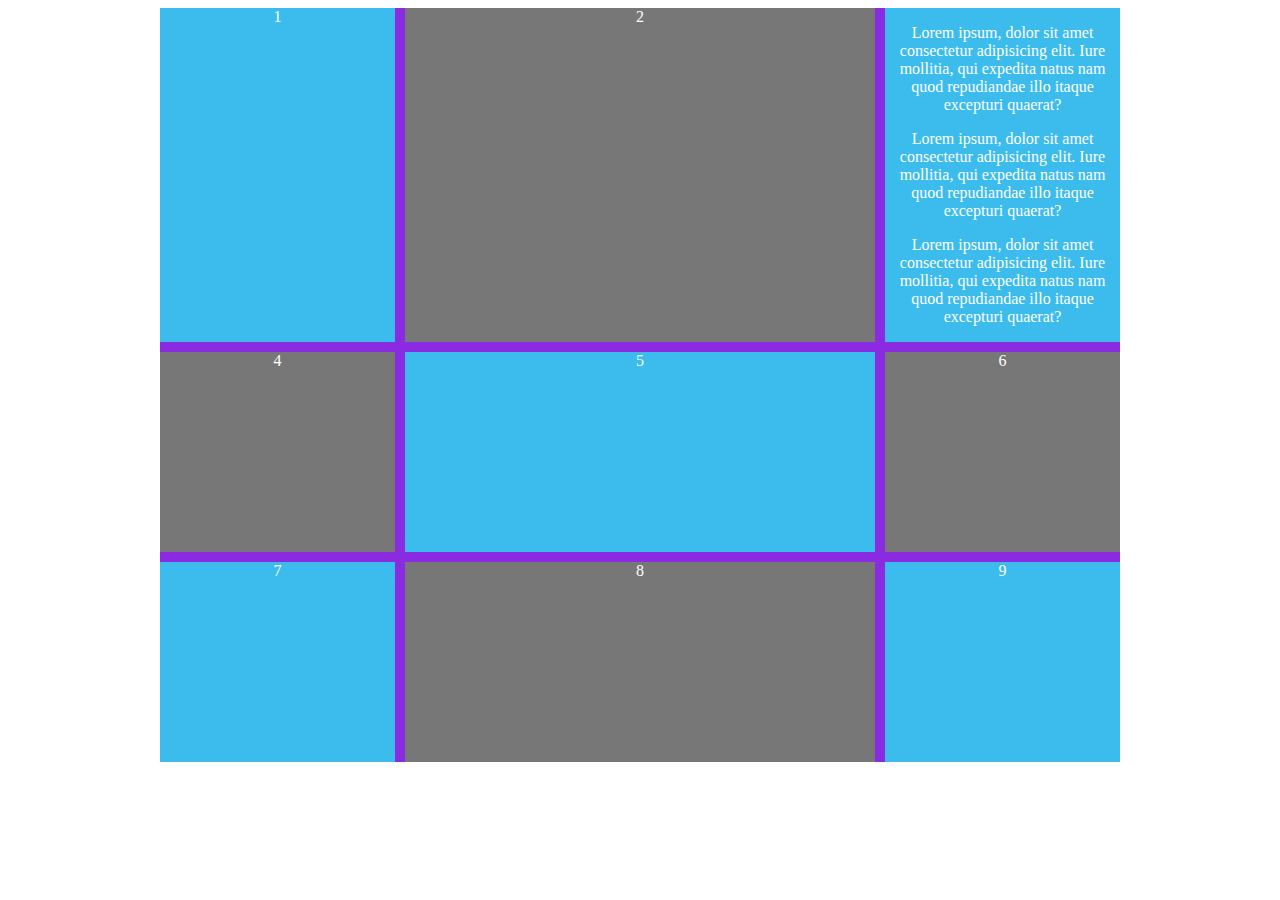
<file: 02_Columns/index.html>
<!DOCTYPE html>
<html lang="en">
  <head>
    <meta charset="UTF-8" />
    <meta http-equiv="X-UA-Compatible" content="IE=edge" />
    <meta name="viewport" content="width=device-width, initial-scale=1.0" />
    <!-- CSS -->
    <link rel="stylesheet" href="style.css" />
    <title>CSS Grid | The Net Ninja</title>
  </head>
  <body>
    <div id="content">
      <div>1</div>
      <div>2</div>
      <div>
        <p>
          Lorem ipsum, dolor sit amet consectetur adipisicing elit. Iure mollitia, qui expedita
          natus nam quod repudiandae illo itaque excepturi quaerat?
        </p>
        <p>
          Lorem ipsum, dolor sit amet consectetur adipisicing elit. Iure mollitia, qui expedita
          natus nam quod repudiandae illo itaque excepturi quaerat?
        </p>
        <p>
          Lorem ipsum, dolor sit amet consectetur adipisicing elit. Iure mollitia, qui expedita
          natus nam quod repudiandae illo itaque excepturi quaerat?
        </p>
      </div>
      <div>4</div>
      <div>5</div>
      <div>6</div>
      <div>7</div>
      <div>8</div>
      <div>9</div>
    </div>
  </body>
</html>
</file>
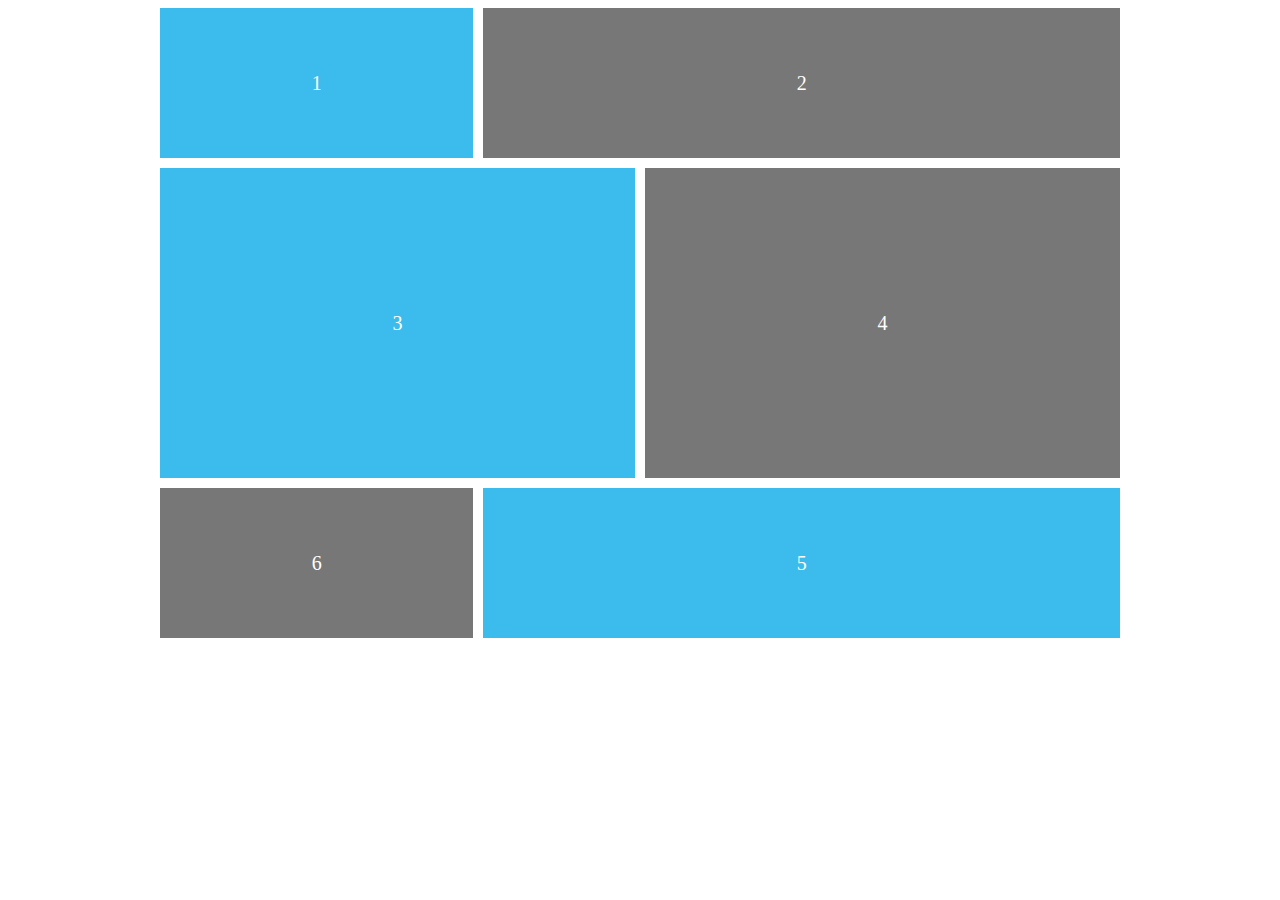
<file: 04/index.html>
<!DOCTYPE html>
<html lang="en">
  <head>
    <meta charset="UTF-8" />
    <meta http-equiv="X-UA-Compatible" content="IE=edge" />
    <meta name="viewport" content="width=device-width, initial-scale=1.0" />
    <!-- CSS -->
    <link rel="stylesheet" href="style.css" />
    <title>CSS Grid | The Net Ninja</title>
  </head>
  <body>
    <div id="content">
      <div class="one">1</div>
      <div class="two">2</div>
      <div class="three">3</div>
      <div class="four">4</div>
      <div class="five">5</div>
      <div class="six">6</div>
    </div>
  </body>
</html>
</file>
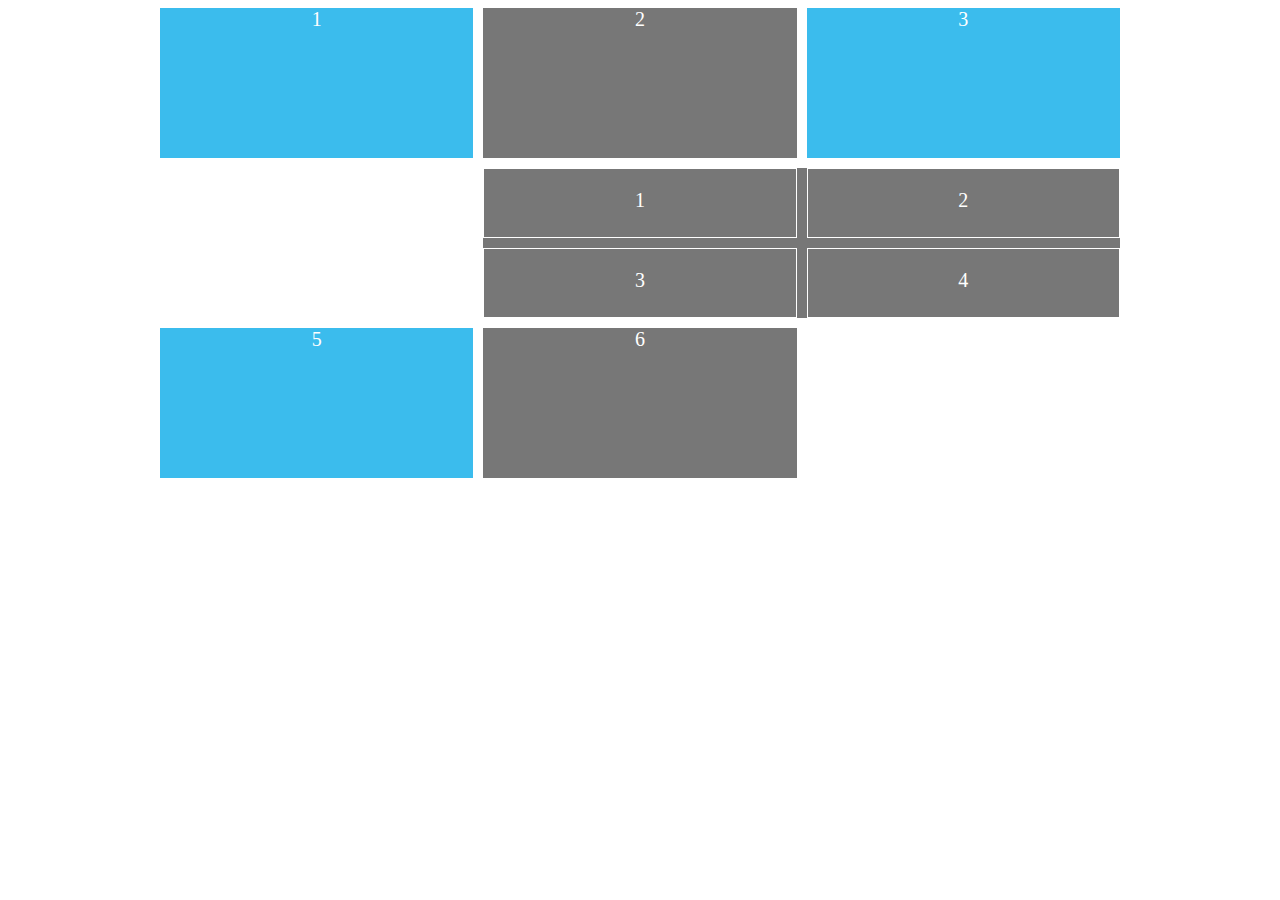
<file: 05/index.html>
<!DOCTYPE html>
<html lang="en">
  <head>
    <meta charset="UTF-8" />
    <meta http-equiv="X-UA-Compatible" content="IE=edge" />
    <meta name="viewport" content="width=device-width, initial-scale=1.0" />
    <!-- CSS -->
    <link rel="stylesheet" href="style.css" />
    <title>CSS Grid | The Net Ninja</title>
  </head>
  <body>
    <div id="content">
      <div>1</div>
      <div>2</div>
      <div>3</div>
      <div class="nested">
        <p>1</p>
        <p>2</p>
        <p>3</p>
        <p>4</p>
      </div>
      <div>5</div>
      <div>6</div>
    </div>
  </body>
</html>
</file>
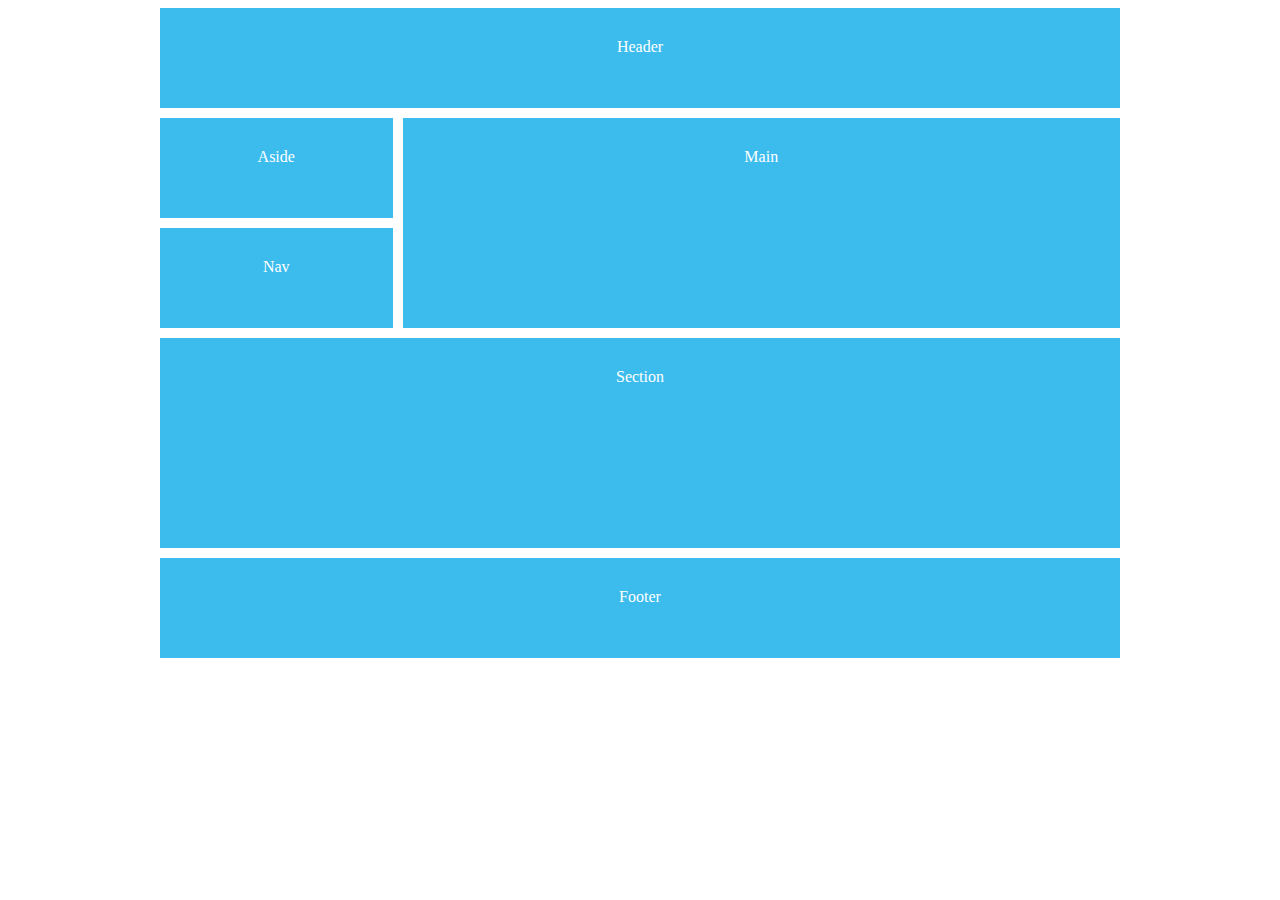
<file: 07_12_Column_Grid/index.html>
<!DOCTYPE html>
<html lang="en">
  <head>
    <meta charset="UTF-8" />
    <meta http-equiv="X-UA-Compatible" content="IE=edge" />
    <meta name="viewport" content="width=device-width, initial-scale=1.0" />
    <!-- CSS -->
    <link rel="stylesheet" href="style.css" />
    <title>CSS Grid | The Net Ninja | 12 column Grid</title>
  </head>
  <body>
    <div id="content">
      <header>Header</header>
      <main>Main</main>
      <section>Section</section>
      <aside>Aside</aside>
      <nav>Nav</nav>
      <footer>Footer</footer>
    </div>
  </body>
</html>
</file>
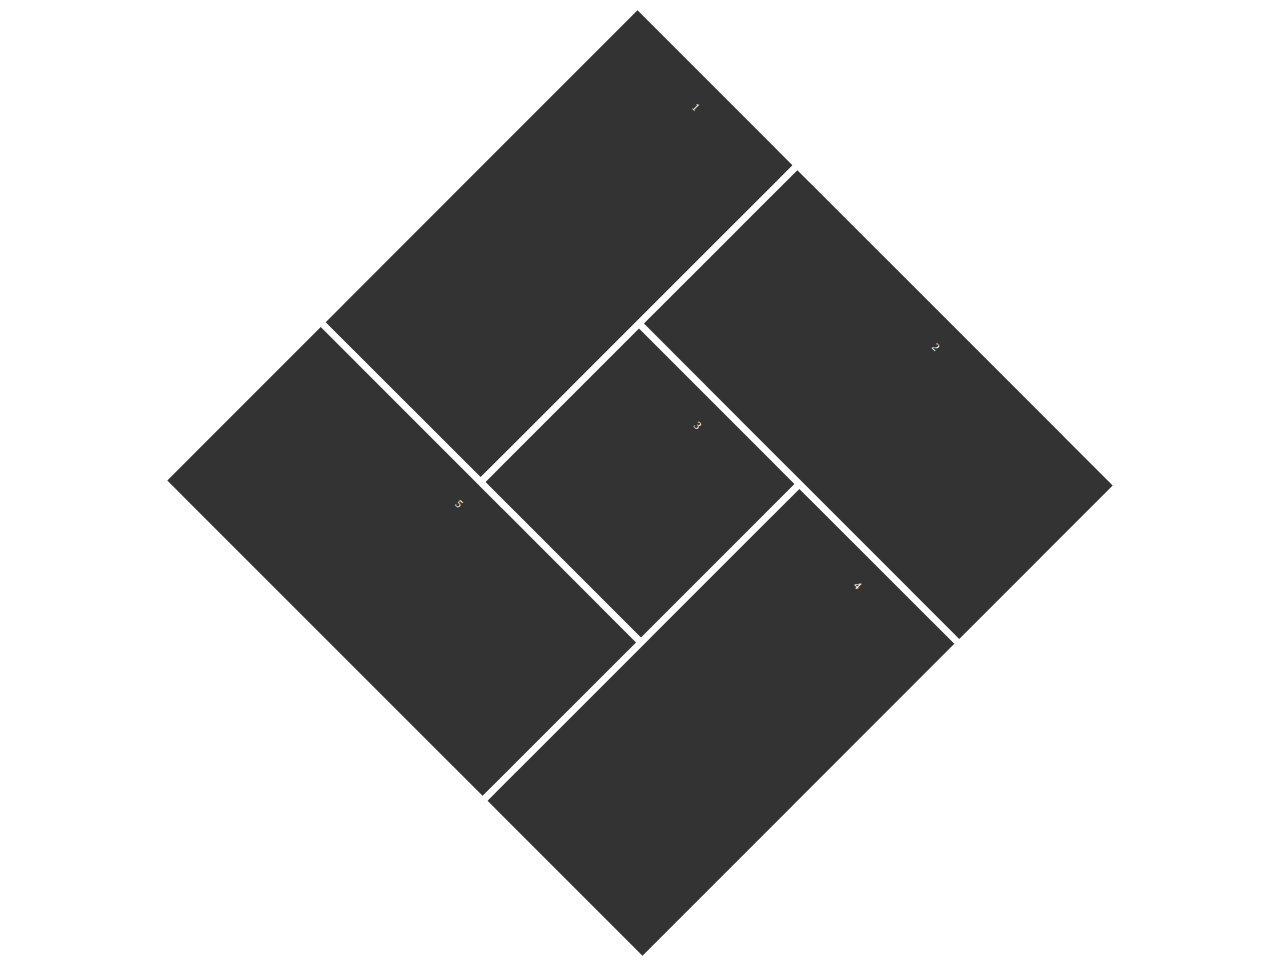
<file: 08_Mosaic_Layout/index.html>
<!DOCTYPE html>
<html lang="en">
  <head>
    <meta charset="UTF-8" />
    <meta http-equiv="X-UA-Compatible" content="IE=edge" />
    <meta name="viewport" content="width=device-width, initial-scale=1.0" />
    <!-- CSS -->
    <link rel="stylesheet" href="style.css" />
    <title>CSS Grid | The Net Ninja | Mosaic Layout</title>
  </head>
  <body>
    <div id="content">
      <div class="one">1</div>
      <div class="two">2</div>
      <div class="three">3</div>
      <div class="four">4</div>
      <div class="five">5</div>
    </div>
  </body>
</html>
</file>
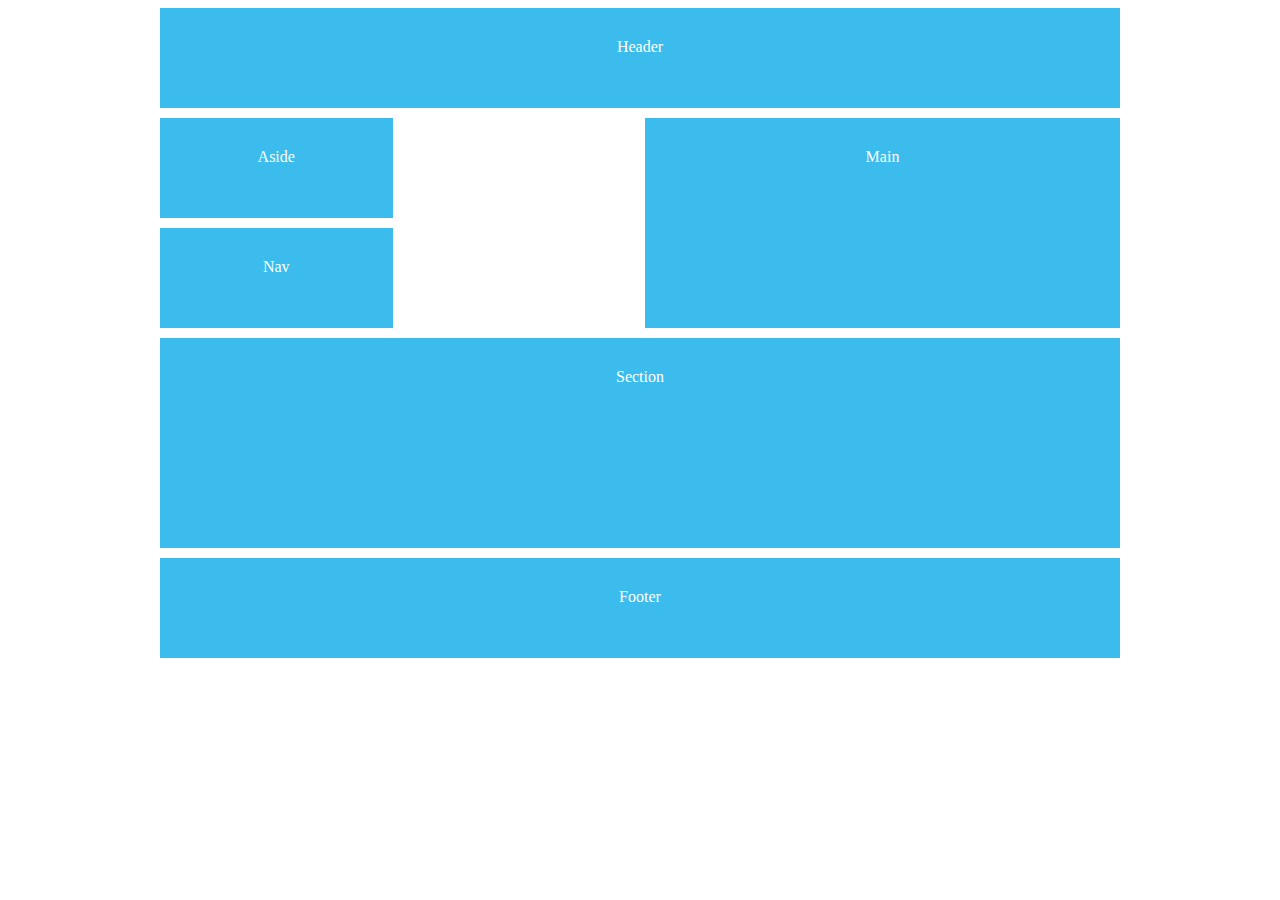
<file: 09_Grid_Area/index.html>
<!DOCTYPE html>
<html lang="en">
  <head>
    <meta charset="UTF-8" />
    <meta http-equiv="X-UA-Compatible" content="IE=edge" />
    <meta name="viewport" content="width=device-width, initial-scale=1.0" />
    <!-- CSS -->
    <link rel="stylesheet" href="style.css" />
    <title>CSS Grid | The Net Ninja</title>
  </head>
  <body>
    <div id="content">
      <header>Header</header>
      <main>Main</main>
      <nav>Nav</nav>
      <aside>Aside</aside>
      <section>Section</section>
      <footer>Footer</footer>
    </div>
  </body>
</html>
</file>
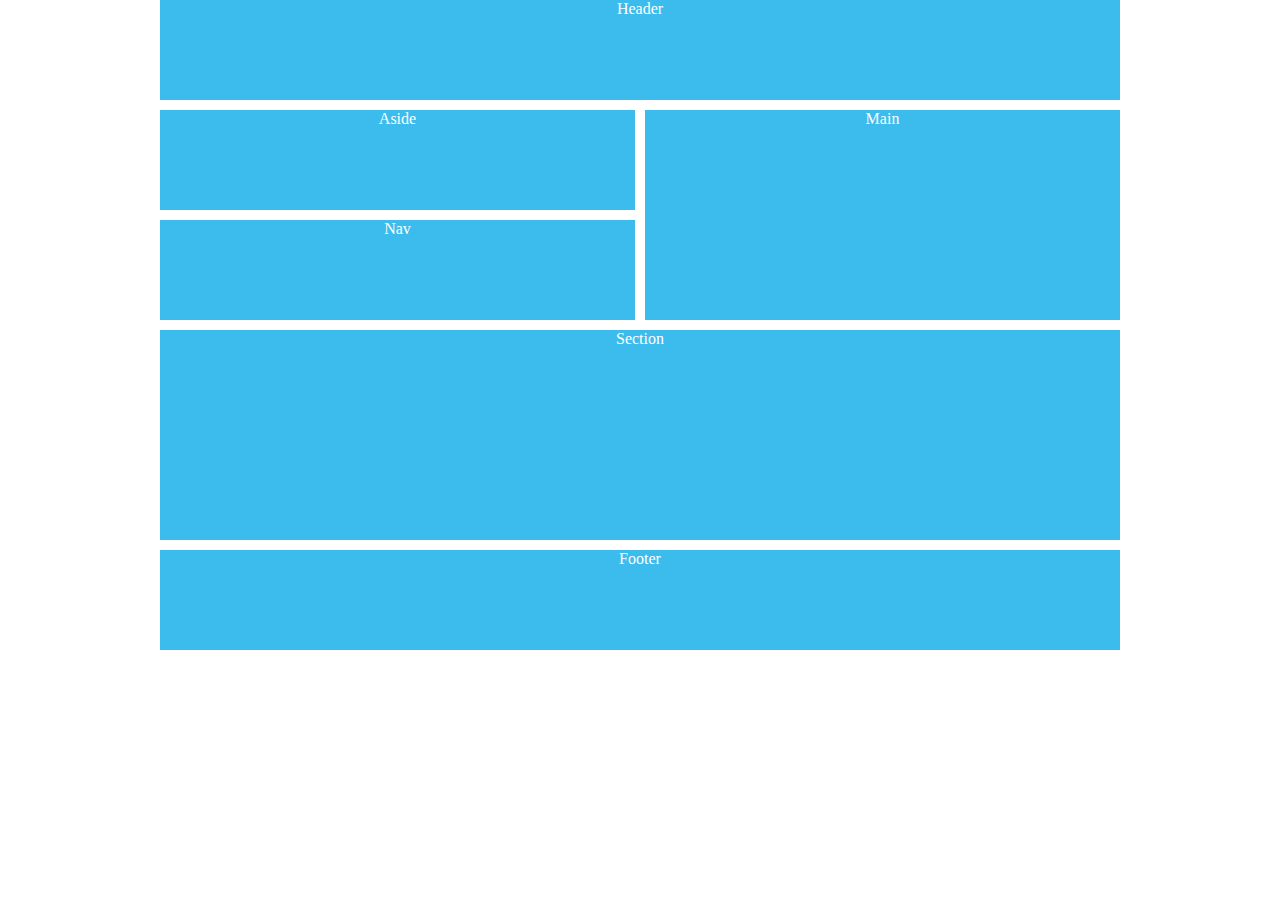
<file: 10_Responsive_Layout/index.html>
<!DOCTYPE html>
<html lang="en">
  <head>
    <meta charset="UTF-8" />
    <meta http-equiv="X-UA-Compatible" content="IE=edge" />
    <meta name="viewport" content="width=device-width, initial-scale=1.0" />
    <!-- CSS -->
    <link rel="stylesheet" href="style.css" />
    <title>CSS Grid | The Net Ninja | Responsive Layout</title>
  </head>
  <body>
    <div id="content">
      <header>Header</header>
      <nav>Nav</nav>
      <main>Main</main>
      <aside>Aside</aside>
      <section>Section</section>
      <footer>Footer</footer>
    </div>
  </body>
</html>
</file>
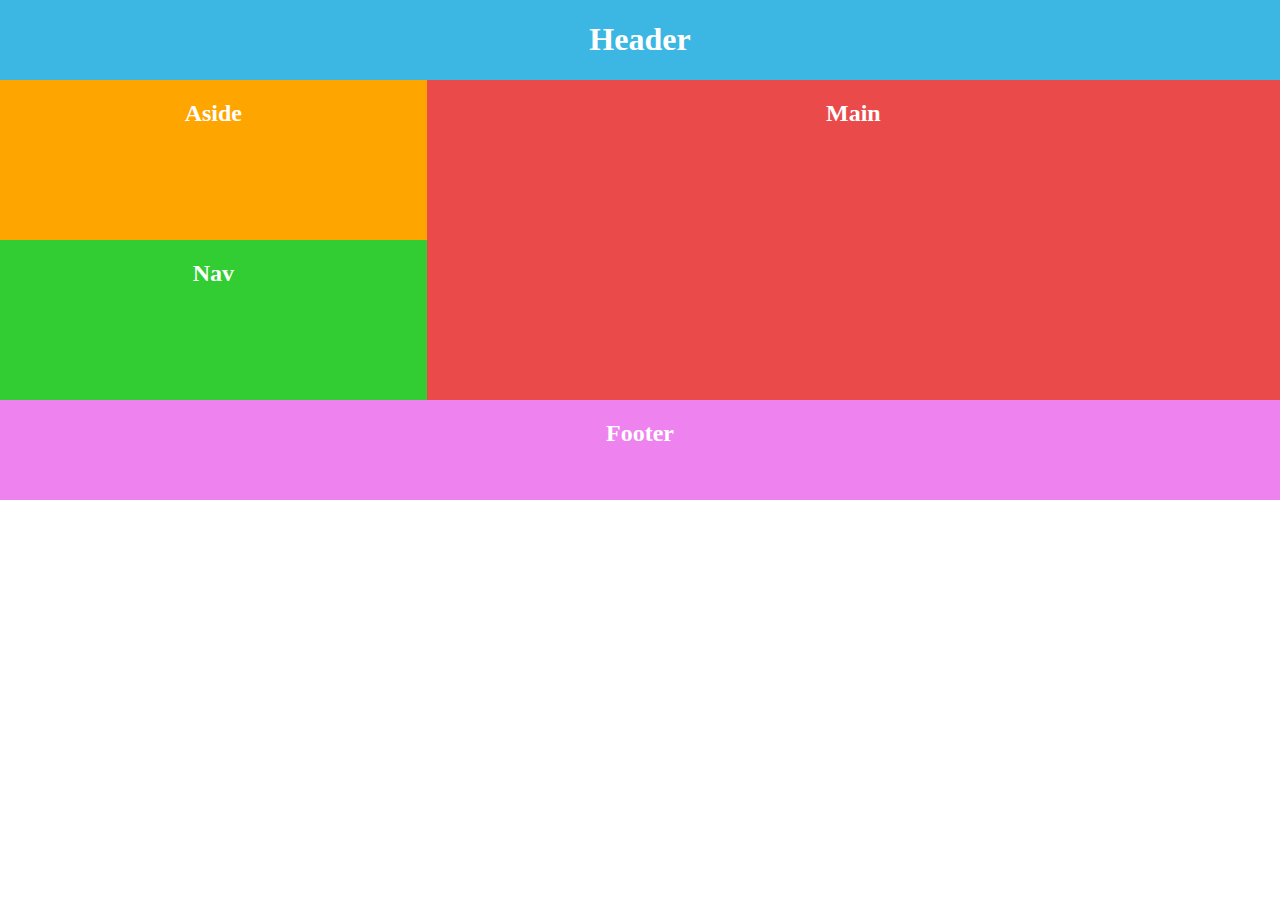
<file: 01/DIY/index.html>
<!DOCTYPE html>
<html lang="en">
  <head>
    <meta charset="UTF-8" />
    <meta http-equiv="X-UA-Compatible" content="IE=edge" />
    <meta name="viewport" content="width=device-width, initial-scale=1.0" />
    <!-- CSS -->
    <link rel="stylesheet" href="style.css" />
    <title>CSS Grid | The Net Ninja</title>
  </head>
  <body>
    <div class="container">
      <header class="header"><h1>Header</h1></header>
      <nav class="nav"><h2>Nav</h2></nav>
      <div class="main"><h2>Main</h2></div>
      <aside class="aside"><h2>Aside</h2></aside>
      <footer class="footer"><h2>Footer</h2></footer>
    </div>
  </body>
</html>
</file>
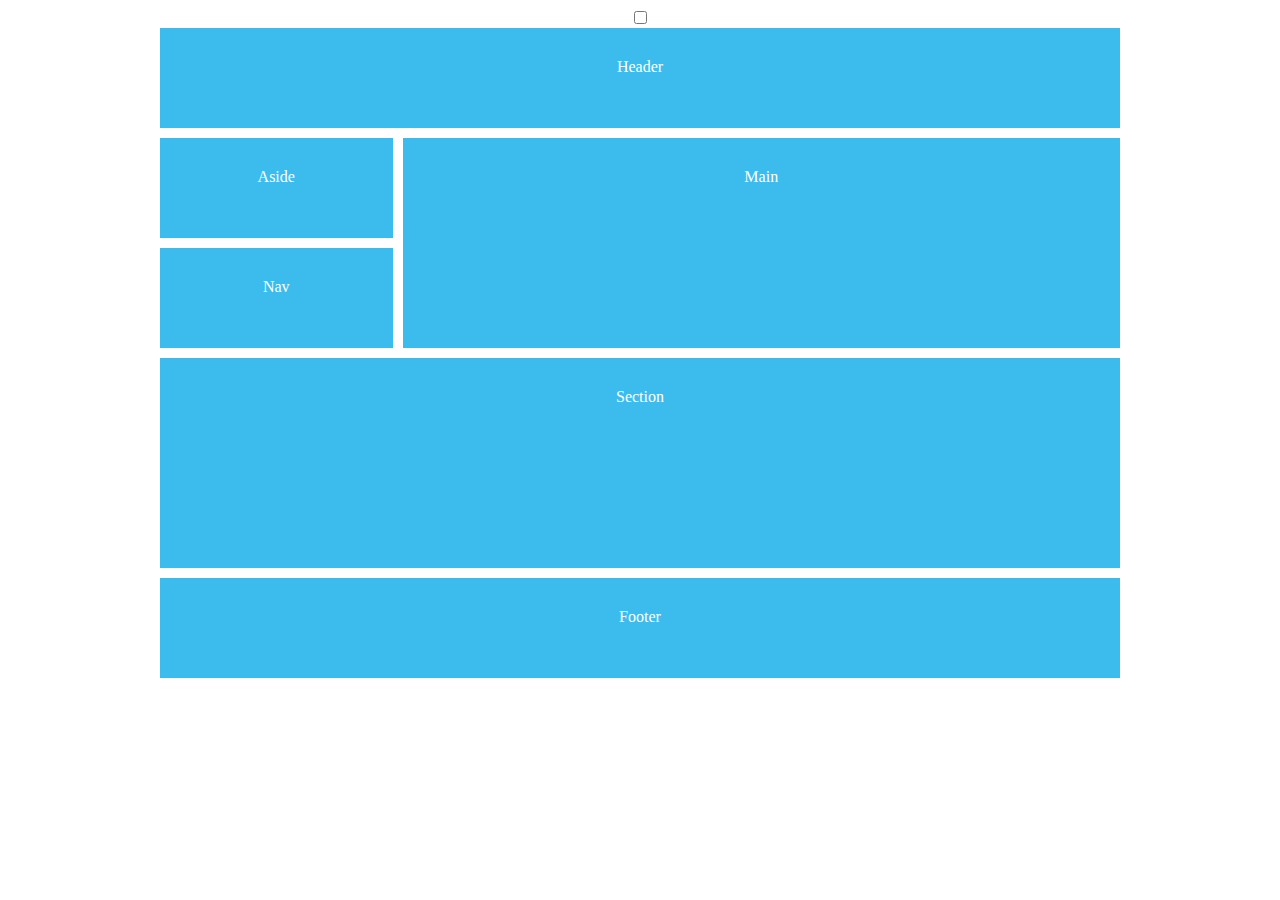
<file: 07_12_Column_Grid/00/index.html>
<!DOCTYPE html>
<html lang="en">
  <head>
    <meta charset="UTF-8" />
    <meta http-equiv="X-UA-Compatible" content="IE=edge" />
    <meta name="viewport" content="width=device-width, initial-scale=1.0" />
    <!-- CSS -->
    <link rel="stylesheet" href="style.css" />
    <title>CSS Grid | The Net Ninja | 12 column Grid</title>
  </head>
  <body>
    <input type="checkbox" name="" id="">
    <div id="content">
      <div id="grid">
        <p></p>
        <p></p>
        <p></p>
        <p></p>
        <p></p>
        <p></p>
        <p></p>
        <p></p>
        <p></p>
        <p></p>
        <p></p>
        <p></p>
      </div>

      <header>Header</header>
      <main>Main</main>
      <section>Section</section>
      <aside>Aside</aside>
      <nav>Nav</nav>
      <footer>Footer</footer>
    </div>
  </body>
</html>
</file>
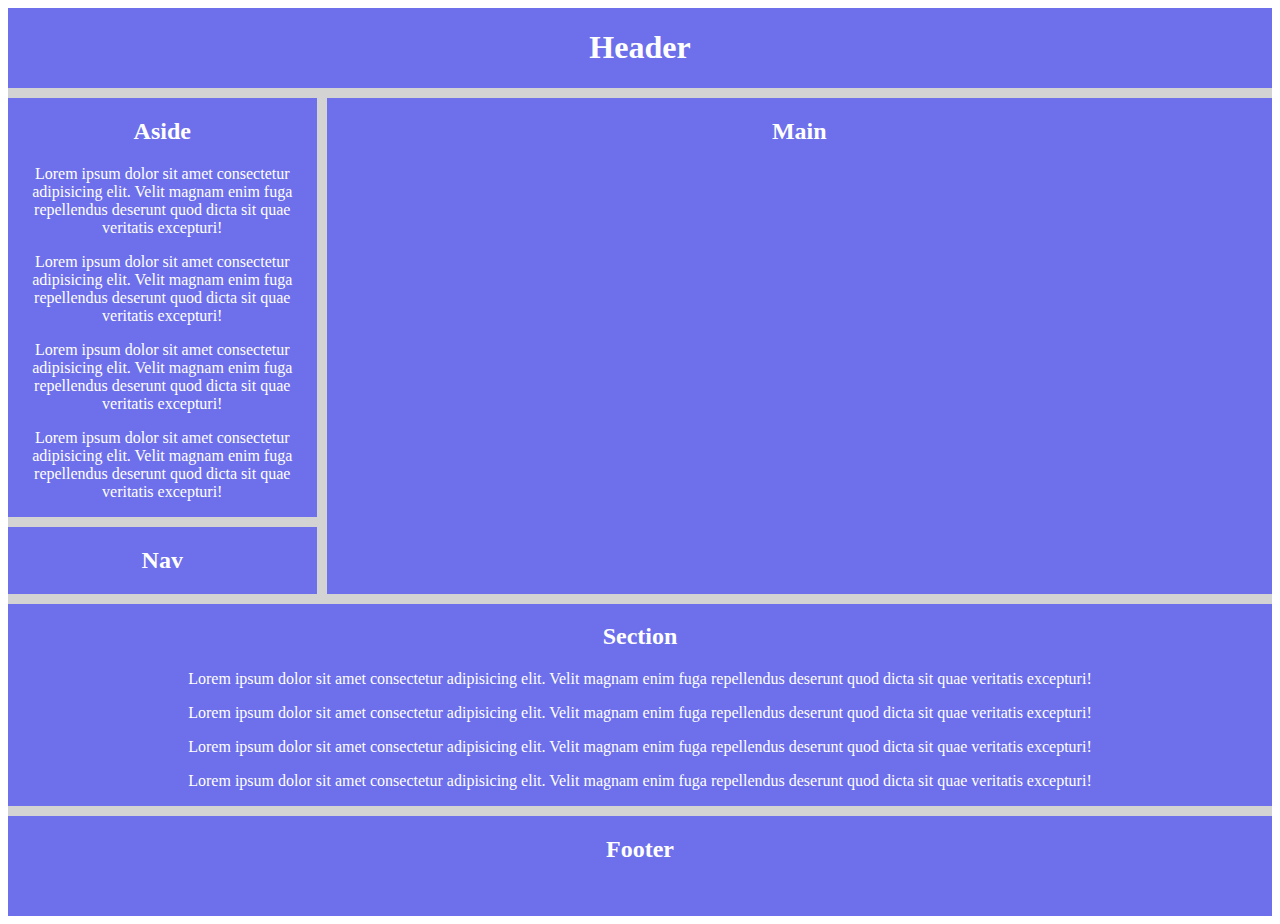
<file: 01/DIY/12-colums-grid.html>
<!DOCTYPE html>
<html lang="en">
  <head>
    <meta charset="UTF-8" />
    <meta http-equiv="X-UA-Compatible" content="IE=edge" />
    <meta name="viewport" content="width=device-width, initial-scale=1.0" />
    <!-- CSS -->
    <link rel="stylesheet" href="12-colums-grid.css" />
    <title>CSS Grid | 12-colums-grid</title>
  </head>
  <body>
    <!-- <div class="container">
      <header class="header"><h1>Header</h1></header>
      <aside class="aside"><h2>Aside</h2></aside>
      <nav class="nav"><h2>Nav</h2></nav>
      <div class="main"><h2>Main</h2></div>
      <section class="section"><h2>Section</h2></section>
      <footer class="footer"><h2>Footer</h2></footer>
    </div> -->
    <!-- ----------------------------------------------------------- -->

    <div class="container">
      <header class="header"><h1>Header</h1></header>
      <aside class="aside">
        <h2>Aside</h2>
        <p>
          Lorem ipsum dolor sit amet consectetur adipisicing elit. Velit magnam enim fuga
          repellendus deserunt quod dicta sit quae veritatis excepturi!
        </p>
        <p>
          Lorem ipsum dolor sit amet consectetur adipisicing elit. Velit magnam enim fuga
          repellendus deserunt quod dicta sit quae veritatis excepturi!
        </p>
        <p>
          Lorem ipsum dolor sit amet consectetur adipisicing elit. Velit magnam enim fuga
          repellendus deserunt quod dicta sit quae veritatis excepturi!
        </p>
        <p>
          Lorem ipsum dolor sit amet consectetur adipisicing elit. Velit magnam enim fuga
          repellendus deserunt quod dicta sit quae veritatis excepturi!
        </p>
      </aside>
      <nav class="nav"><h2>Nav</h2></nav>
      <div class="main"><h2>Main</h2></div>
      <section class="section">
        <h2>Section</h2>
        <p>
          Lorem ipsum dolor sit amet consectetur adipisicing elit. Velit magnam enim fuga
          repellendus deserunt quod dicta sit quae veritatis excepturi!
        </p>
        <p>
          Lorem ipsum dolor sit amet consectetur adipisicing elit. Velit magnam enim fuga
          repellendus deserunt quod dicta sit quae veritatis excepturi!
        </p>
        <p>
          Lorem ipsum dolor sit amet consectetur adipisicing elit. Velit magnam enim fuga
          repellendus deserunt quod dicta sit quae veritatis excepturi!
        </p>
        <p>
          Lorem ipsum dolor sit amet consectetur adipisicing elit. Velit magnam enim fuga
          repellendus deserunt quod dicta sit quae veritatis excepturi!
        </p>
      </section>
      <footer class="footer"><h2>Footer</h2></footer>
    </div>
  </body>
</html>
</file>
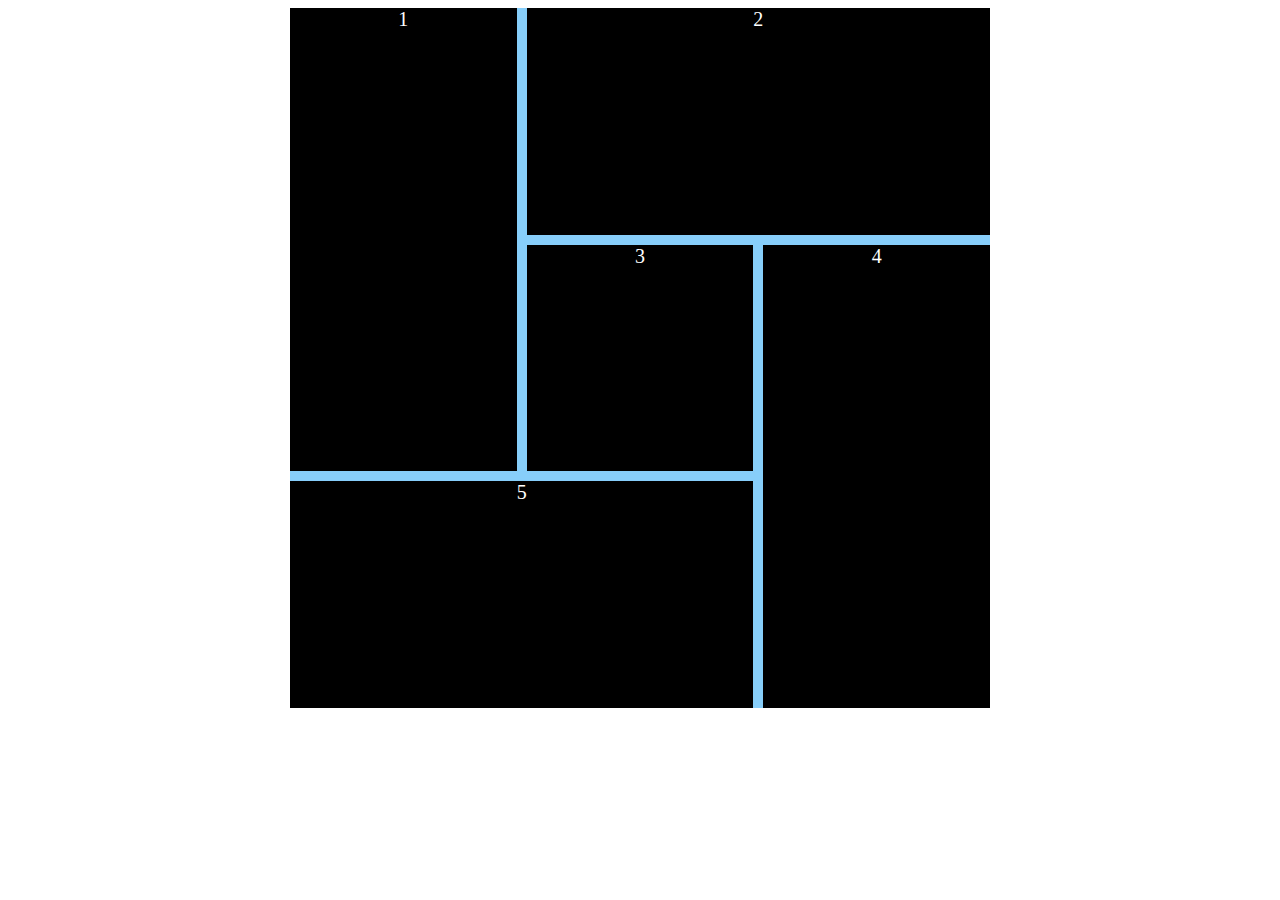
<file: 01/DIY/mosaic.html>
<!DOCTYPE html>
<html lang="en">
  <head>
    <meta charset="UTF-8" />
    <meta http-equiv="X-UA-Compatible" content="IE=edge" />
    <meta name="viewport" content="width=device-width, initial-scale=1.0" />
    <!-- CSS -->
    <link rel="stylesheet" href="mosaic.css" />
    <title>CSS Grid | Mosaic</title>
  </head>
  <body>
    <div class="container">
      <div class="item item1">1</div>
      <div class="item item2">2</div>
      <div class="item item3">3</div>
      <div class="item item4">4</div>
      <div class="item item5">5</div>
    </div>
  </body>
</html>
</file>
<file: 02_Columns/style.css>
body {
  color: #fff;
  font-family: 'Nunito Semibold';
  text-align: center;
}

#content {
  background-color: blueviolet;
  max-width: 960px;
  margin: 0 auto;
}

#content div {
  background: #3bbced;
}

#content div:nth-child(even) {
  background: #777;
}
/* -------------------------------------------------- */

#content {
  display: grid;
  /* grid-template-columns: 33.3% 33.3% 33.3%; */
  /* grid-template-columns: 30% 20% 50%; */
  grid-template-columns: 1fr 2fr 1fr;
  grid-auto-rows: minmax(200px, auto);

  /* column-gap: 10px;
  row-gap: 20px; */
  /* gap: 20px 10px; */
  gap: 10px;
}
</file>
<file: 04/style.css>
#content > div {
  background-color: #3bbced;
  display: flex;
  justify-content: center;
  align-items: center;
}

#content > div:nth-child(even) {
  background-color: #777;
}

#content {
  color: #fff;
  font-size: 20px;
  max-width: 960px;
  margin: 0 auto;

  display: grid;
  gap: 10px;
  grid-template-columns: repeat(6, 1fr);
  grid-template-rows: repeat(4, minmax(150px, auto));
}

.one {
  /* grid-column-start: 1;
  grid-column-end: 3; */
  grid-column: 1 / 3;
  grid-row: 1/2;
}

.two {
  grid-column: 3 / 7;
}

.three {
  grid-column: 1 / 4;
  grid-row: 2 / 4;
}

.four {
  grid-column: 4 / 7;
  grid-row: 2 / 4;
}

.five {
  grid-column: 3 / 7;
}

.six {
  grid-column: 1 / 3;
  /* grid-row: 4 / 5; */
  grid-row: 4;
}
</file>
<file: 05/style.css>
#content > div {
  background-color: #3bbced;
  /* display: flex;
  justify-content: center;
  align-items: center; */
  /* padding: 30px; */
}

#content > div:nth-child(even) {
  background-color: #777;
}

#content {
  text-align: center;
  color: #fff;
  font-size: 20px;
  max-width: 960px;
  margin: 0 auto;

  display: grid;
  grid-template-columns: repeat(3, 1fr);
  gap: 10px;
  grid-auto-rows: minmax(150px, auto);
}

.nested {

  grid-column: 2 / span 2;
  display: grid;
  grid-template-columns: repeat(2, 1fr);
  gap: 10px;
}

.nested p {
  border: 1px solid #fff;
  margin: 0;
  padding: 20px;
}
</file>
<file: 07_12_Column_Grid/style.css>
body {
  color: #fff;
  font-family: 'Nunito Semibold';
  text-align: center;
}

#content > * {
  background-color: #3bbced;
  padding: 30px;
}

#content {
  max-width: 960px;
  margin: 0 auto;  

  display: grid;
  grid-template-columns: repeat(12, 1fr);
  grid-auto-rows: minmax(100px, auto);
  gap: 10px;
}

header {
  grid-column: 1 / 13;
}

main {
  grid-column: 4 / 13;
  grid-row: 2 / 4;
}

aside {
  grid-column: 1 / 4;
  /* grid-row: 2 / 3; */
}

section {
  grid-column: 1 / 13;
  grid-row: 4 / 6;
}

nav {
  grid-column: 1 / 4;
}

footer {
  grid-column: 1 / 13;
}
</file>
<file: 08_Mosaic_Layout/style.css>
#content div {
  background-color: #333;
  text-align: center;
  color: #fff;
  padding: 30px;
}

#content {
  max-width: 960px;
  margin: 0 auto;

  display: grid;
  grid-template-columns: repeat(6, 1fr);
  grid-auto-rows: minmax(150px, auto);
  gap: 10px;
}

.one {
  grid-column: 1 / 3;
  grid-row: 1 / 5;
}

.two {
  grid-column: 3 / 7;
  grid-row: 1 / 3;
}

.three {
  grid-column: 3 / 5;
  grid-row: 3 / 5;
}

.four {
  grid-column: 5 / 7;
  grid-row: 3 / 7;
}

.five {
  grid-column: 1 / 5;
  grid-row: 5 / 7;
}

#content {
  transform: rotateZ(45deg) scale(0.7);
}
</file>
<file: 09_Grid_Area/style.css>
#content > * {
  background-color: #3bbced;
  padding: 30px;
  color: #fff;
  text-align: center;
}

#content {
  max-width: 960px;
  margin: 0 auto;

  display: grid;
  grid-template-columns: repeat(4, 1fr);
  grid-auto-rows: minmax(100px, auto);
  gap: 10px;
  grid-template-areas:
    'header header header header'
    /* 'aside aside main main'
    'nav nav main main' */
    'aside . main main'
    'nav . main main'
    'section section section section'
    'section section section section'
    'footer footer footer footer';
}

header {
  grid-area: header;
}
main {
  grid-area: main;
}

nav {
  grid-area: nav;
}

aside {
  grid-area: aside;
}

section {
  grid-area: section;
}

footer {
  grid-area: footer;
}
</file>
<file: 10_Responsive_Layout/style.css>
body {
  margin: 0;
}
#content > * {
  background-color: #3bbced;
  color: #fff;
  text-align: center;
}

header {
  grid-area: header;
}

main {
  grid-area: main;
}

nav {
  grid-area: nav;
}

aside {
  grid-area: aside;
}

section {
  grid-area: section;
}

footer {
  grid-area: footer;
}

#content {
  display: grid;
  grid-template-columns: repeat(4, 1fr);
  grid-auto-rows: minmax(100px, auto);
  gap: 10px;
  grid-template-areas:
    'header header header header'
    'footer footer footer footer'
    'main main main main'
    'main main main main'
    'aside aside nav nav'
    'section section section section'
    'section section section section';
}

/* Responsvie */
@media (min-width: 760px) {
  #content {
    max-width: 960px;
    margin: 0 auto;

    grid-template-areas:
      'header header header header'
      'aside aside main main'
      'nav nav main main'
      'section section section section'
      'section section section section'
      'footer footer footer footer';
  }
}
</file>
<file: 07_12_Column_Grid/00/style.css>
body {
  color: #fff;
  font-family: 'Nunito Semibold';
  text-align: center;
}

#content > * {
  background-color: #3bbced;
  padding: 30px;
}

#content {
  max-width: 960px;
  margin: 0 auto;

  position: relative;

  display: grid;
  grid-template-columns: repeat(12, 1fr);
  grid-auto-rows: minmax(100px, auto);
  gap: 10px;
}

header {
  grid-column: 1 / 13;
}

main {
  grid-column: 4 / 13;
  grid-row: 2 / 4;
}

aside {
  grid-column: 1 / 4;
  /* grid-row: 2 / 3; */
}

section {
  grid-column: 1 / 13;
  grid-row: 4 / 6;
}

nav {
  grid-column: 1 / 4;
}

footer {
  grid-column: 1 / 13;
}

#grid {
  position: absolute;
  top: 0;
  left: 0;
  width: 100%;
  height: 100%;
  padding: 0;
  background: transparent;

  display: grid;
  grid-template-columns: repeat(12, 1fr);
  grid-auto-rows: minmax(100%, auto);

  display: none;
}

#grid p {
  border: 1px solid;
  background: #000;
  opacity: 0.2;
  margin: 0;
}

input:checked + #content #grid {
  display: grid;
}
</file>
<file: 01/DIY/12-colums-grid.css>
.container {
  width: 100%;
  background-color: #d3d3d3;
  color: #fff;
  text-align: center;

  display: grid;
  grid-template-columns: repeat(12, 1fr);
  /* grid-template-rows: repeat(3, 1fr) 2fr 1fr; */
  grid-template-rows: repeat(3, auto) 1fr 100px;
  gap: 10px;
}

.container > * {
  background-color: rgb(109, 111, 235);
}

.header {
  grid-column: 1 / span 12;
  grid-row: 1 / 2;
}

.aside {
  grid-column: 1 / span 3;
  grid-row: 2 / 3;
}

.nav {
  grid-column: 1 / span 3;
  grid-row: 3 / 4;
}

.main {
  grid-column: 4 / span 9;
  grid-row: 2 / span 2;
}

.section {
  grid-column: 1 / span 12;
  grid-row: 4 / 5;
}

.footer {
  grid-column: 1 / span 12;
  grid-row: 5 / 6;
}

/* Media Queries */
/* @media (max-width: 500px) {
  .container > * {
    grid-column: 1 / span 12;
  }

  .header {
    grid-row: 1 / 2;
  }

  .nav {
    grid-row: 2 / 3;
  }

  .main {
    grid-row: 3 / 4;
  }

  .section {
    grid-row: 4 / 5;
  }

  .footer {
    grid-row: 5 / 6;
  }
} */
/* ---------------------------- */

@media (max-width: 500px) {
  .container {
    grid-template-rows: repeat(4, 1fr) 2fr 1fr;
  }

  .container > * {
    grid-column: 1 / span 12;
  }

  .header {
    grid-row: 1 / 2;
  }

  .nav {
    grid-row: 2 / 3;
  }

  .main {
    grid-row: 3 / 4;
  }

  .aside {
    grid-row: 4 / 5;
  }

  .section {
    grid-row: 5 / 6;
  }

  .footer {
    grid-row: 6 / 7;
  }
}
</file>
<file: 01/DIY/mosaic.css>
.container {
  margin: auto;
  width: 700px;
  height: 700px;
  background-color: lightskyblue;
  color: #fff;
  text-align: center;
  font-size: 20px;

  display: grid;
  grid-template-columns: repeat(3, 1fr);
  grid-template-rows: repeat(3, 1fr);
  gap: 10px;
}

.container > div {
  background-color: #000;
}

.item1 {
  grid-column: 1 / 2;
  grid-row: 1 / 3;
}

.item2 {
  grid-column: 2 / 4;
  grid-row: 1 / 2;
}

.item3 {
  grid-column: 2 / 3;
  grid-row: 2 / 3;
}

.item4 {
  grid-column: 3 / 4;
  grid-row: 2 / 4;
}

.item5 {
  grid-column: 1 / 3;
  grid-row: 3 / 4;
}
</file>
<file: 01/DIY/style.css>
/* Reset */
body {
  margin: 0;
}
/* --------------------------------------------- */
.header {
  background-color: #3cb6e3;
}

.nav {
  background-color: limegreen;
}

.main {
  background-color: rgb(235, 74, 74);
}

.aside {
  background-color: orange;
}

.footer {
  background-color: violet;
}
/* ----------------------------------------------- */

/* .container {
  background: lightgray;
  text-align: center;
  color: #fff;
  width: 100%;
  min-height: 500px;

  display: grid;
  grid-template-columns: 1fr 2fr;
  grid-template-rows: auto 1fr 1fr 100px;
}

.header {
  grid-area: 1 / 1 / 1 / 3;
}

.aside {
  grid-area: 2 / 1 / 3 /2;
}

.nav {
  grid-area: 3 / 1 / 4 /2;
}

.main {
  grid-area: 2 / 2 / span 2/3;
}

.footer {
  grid-area: 4 / 1 / 5 / span 2;
} */
/* ----------------------------------------------- */

.container {
  background: lightgray;
  text-align: center;
  color: #fff;
  width: 100%;
  min-height: 500px;

  display: grid;
  grid-template-columns: 1fr 2fr;
  grid-template-rows: auto 1fr 1fr 100px;

  grid-template-areas:
    'header header'
    'aside main'
    'nav main'
    'footer footer';
}

.header {
  grid-area: header;
}

.aside {
  grid-area: aside;
}

.main {
  grid-area: main;
}

.footer {
  grid-area: footer;
}

/* Media Queries */
@media (max-width: 300px) {
  .container {
    grid-template-columns: 1fr;
    grid-template-rows: auto 100px repeat(3, 1fr);
    grid-template-areas:
      'header'
      'footer'
      'main'
      'aside'
      'nav';
  }
}
</file>
